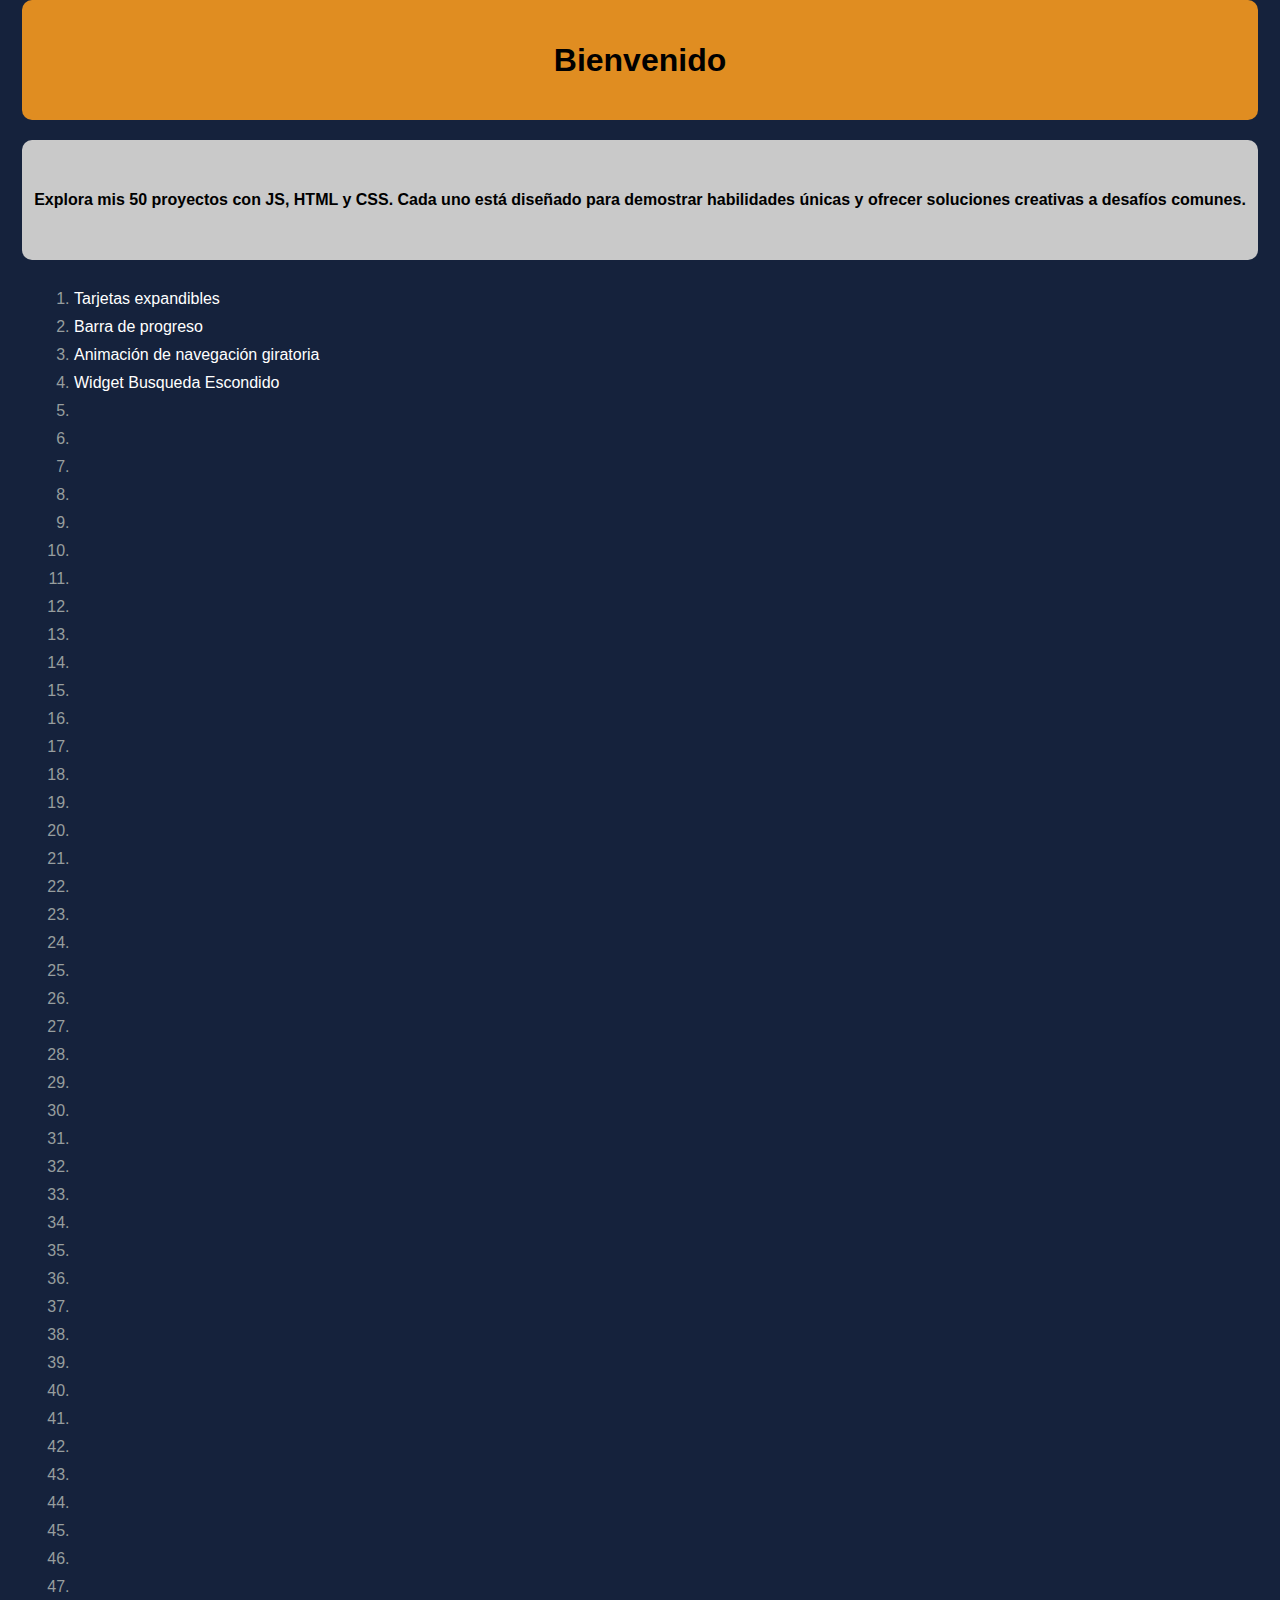
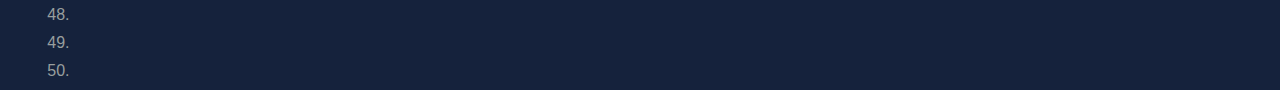
<file: index.html>
<!DOCTYPE html>
<html lang="es">

<head>
  <meta charset="UTF-8">
  <meta name="viewport" content="width=device-width, initial-scale=1.0">
  <title>50 Proyectos Js, html, Css</title>
  <link rel="stylesheet" href="./styles/styles.css">
  <link rel="shortcut icon" href="./img/favicon.svg" type="image/x-icon">
</head>

<body>
  <main>
    <header>
      <h1>Bienvenido</h1>
    </header>
    <section class="presentacion">
      <h4>
        Explora mis 50 proyectos con JS, HTML y CSS.
        Cada uno está diseñado para demostrar habilidades únicas y ofrecer soluciones creativas a desafíos comunes.
      </h4>
    </section>
    <section class="lista">
      <ol>
        <li><a class="pro1" id="pro1" href="../views/proyecto1.html">Tarjetas expandibles</a></li>
        <li><a href="../views/proyecto2.html">Barra de progreso</a></li>
        <li><a href="../views/proyecto3.html">Animación de navegación giratoria</a></li>
        <li><a href="../views/proyecto4.html">Widget Busqueda Escondido</a></li>
        <li><a href="../views/proyecto1.html"></a></li>
        <li><a href="../views/proyecto1.html"></a></li>
        <li><a href="../views/proyecto1.html"></a></li>
        <li><a href="../views/proyecto1.html"></a></li>
        <li><a href="../views/proyecto1.html"></a></li>
        <li><a href="../views/proyecto1.html"></a></li>
        <li><a href="../views/proyecto1.html"></a></li>
        <li><a href="../views/proyecto1.html"></a></li>
        <li><a href="../views/proyecto1.html"></a></li>
        <li><a href="../views/proyecto1.html"></a></li>
        <li><a href="../views/proyecto1.html"></a></li>
        <li><a href="../views/proyecto1.html"></a></li>
        <li><a href="../views/proyecto1.html"></a></li>
        <li><a href="../views/proyecto1.html"></a></li>
        <li><a href="../views/proyecto1.html"></a></li>
        <li><a href="../views/proyecto1.html"></a></li>
        <li><a href="../views/proyecto1.html"></a></li>
        <li><a href="../views/proyecto1.html"></a></li>
        <li><a href="../views/proyecto1.html"></a></li>
        <li><a href="../views/proyecto1.html"></a></li>
        <li><a href="../views/proyecto1.html"></a></li>
        <li><a href="../views/proyecto1.html"></a></li>
        <li><a href="../views/proyecto1.html"></a></li>
        <li><a href="../views/proyecto1.html"></a></li>
        <li><a href="../views/proyecto1.html"></a></li>
        <li><a href="../views/proyecto1.html"></a></li>
        <li><a href="../views/proyecto1.html"></a></li>
        <li><a href="../views/proyecto1.html"></a></li>
        <li><a href="../views/proyecto1.html"></a></li>
        <li><a href="../views/proyecto1.html"></a></li>
        <li><a href="../views/proyecto1.html"></a></li>
        <li><a href="../views/proyecto1.html"></a></li>
        <li><a href="../views/proyecto1.html"></a></li>
        <li><a href="../views/proyecto1.html"></a></li>
        <li><a href="../views/proyecto1.html"></a></li>
        <li><a href="../views/proyecto1.html"></a></li>
        <li><a href="../views/proyecto1.html"></a></li>
        <li><a href="../views/proyecto1.html"></a></li>
        <li><a href="../views/proyecto1.html"></a></li>
        <li><a href="../views/proyecto1.html"></a></li>
        <li><a href="../views/proyecto1.html"></a></li>
        <li><a href="../views/proyecto1.html"></a></li>
        <li><a href="../views/proyecto1.html"></a></li>
        <li><a href="../views/proyecto1.html"></a></li>
        <li><a href="../views/proyecto1.html"></a></li>
        <li><a href="../views/proyecto1.html"></a></li>
      </ol>
    </section>
  </main>
  <script src="../scripts/app.js"></script>
</body>

</html>
</file>
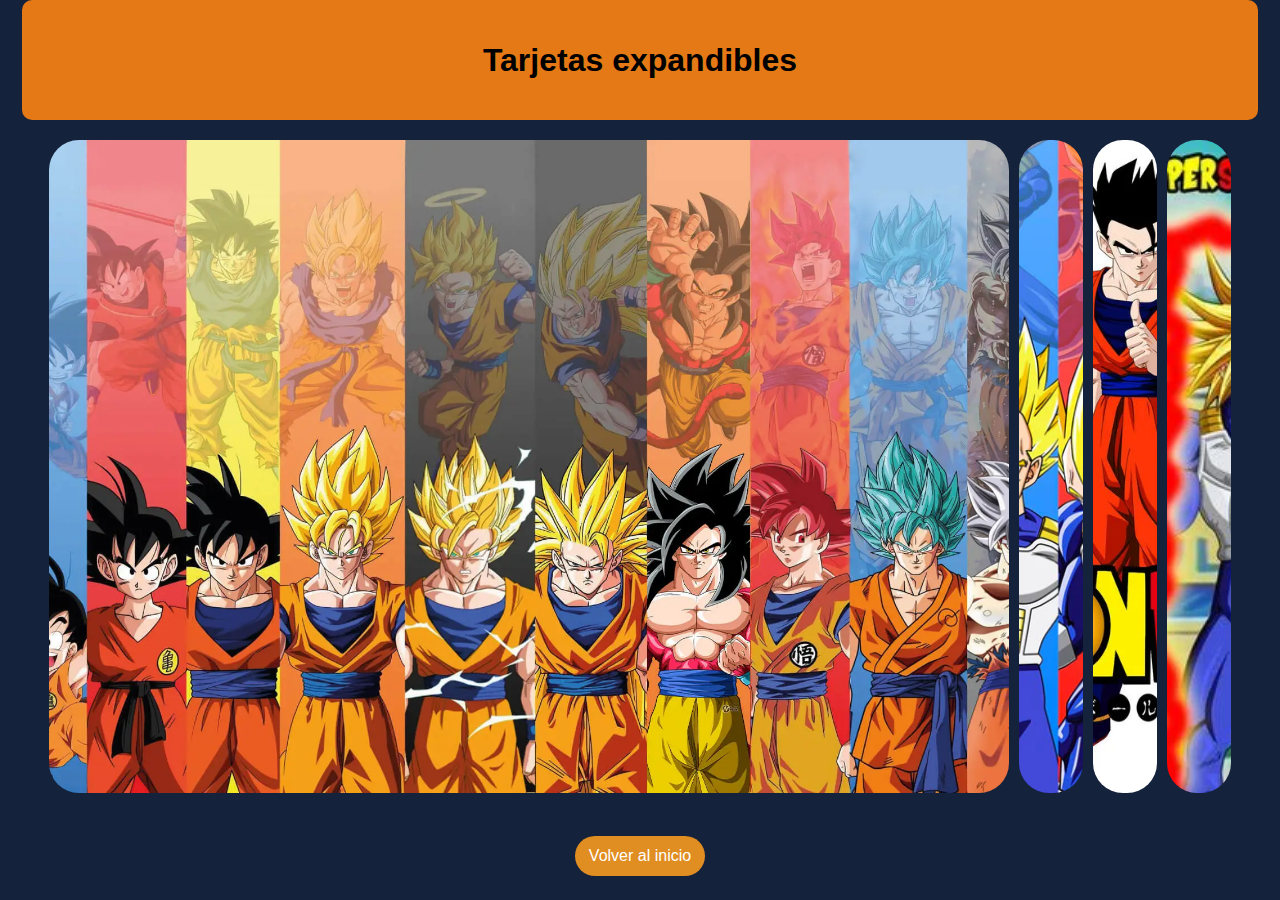
<file: views/proyecto1.html>
<!DOCTYPE html>
<html lang="es">

<head>
  <meta charset="UTF-8">
  <meta name="viewport" content="width=device-width, initial-scale=1.0">
  <title>Tarjetas expandibles</title>
  <link rel="shortcut icon" href="../img/favicon.svg" type="image/x-icon">
  <link rel="stylesheet" href="../styles/proyecto1.css">
</head>

<body>
  <main>
    <header>
      <h1>Tarjetas expandibles</h1>
    </header>
    <section>
      <div class="contentImg" id="contentImg">
        <img class="activa" src="../img/proyecto1/img1.webp" alt="DBZ.img">
        <img src="../img/proyecto1/img2.webp" alt="DBZ.img">
        <img src="../img/proyecto1/img3.webp" alt="DBZ.img">
        <img src="../img/proyecto1/img4.webp" alt="DBZ.img">
      </div>
    </section>
    <footer>
      <section class="btnVolver">
        <a href="../index.html">Volver al inicio</a>
      </section>
    </footer>
  </main>
  <script src="../scripts/proyecto1.js"></script>
</body>

</html>
</file>
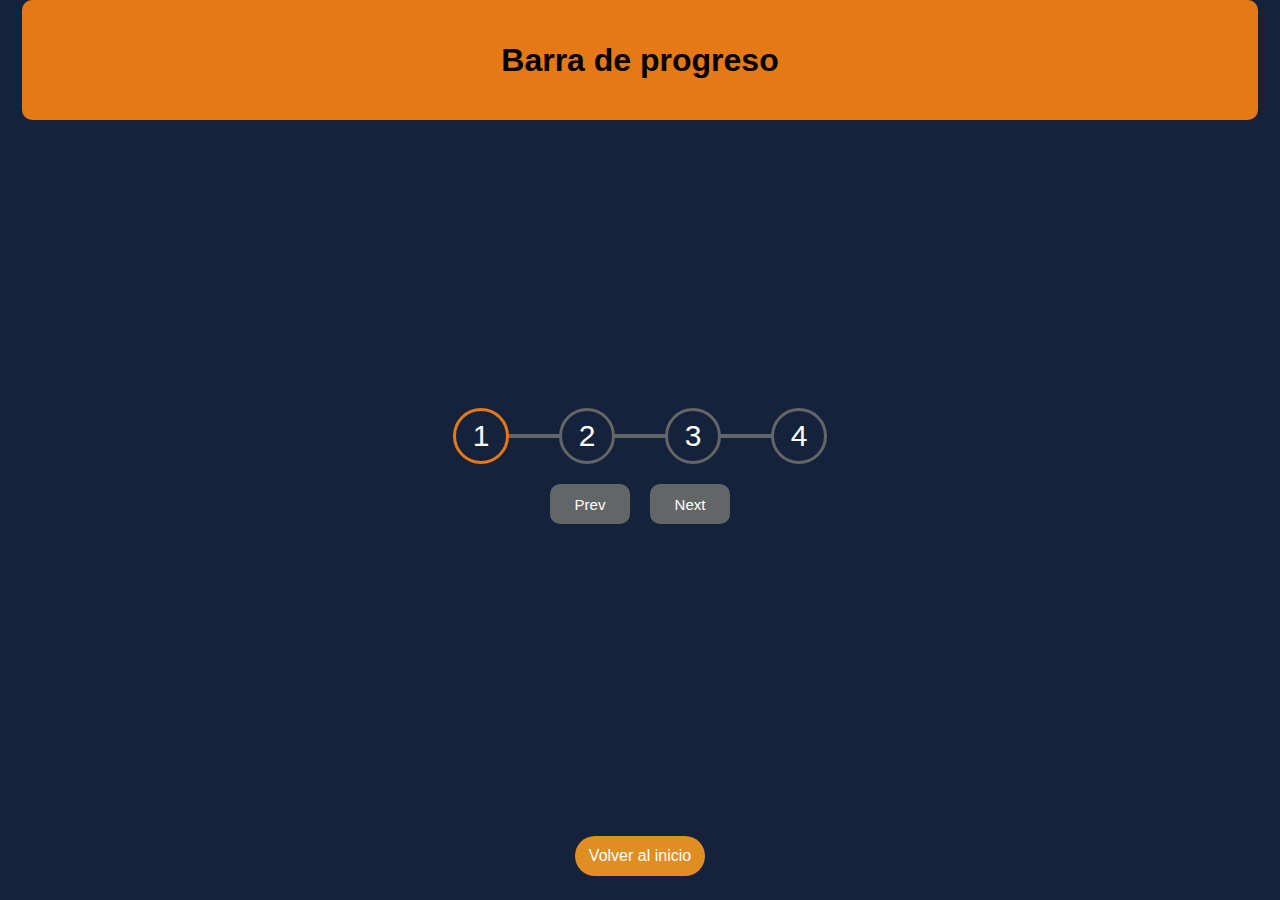
<file: views/proyecto2.html>
<!DOCTYPE html>
<html lang="es">

<head>
  <meta charset="UTF-8">
  <meta name="viewport" content="width=device-width, initial-scale=1.0">
  <title>Barra de progreso</title>
  <link rel="shortcut icon" href="../img/favicon.svg" type="image/x-icon">
  <link rel="stylesheet" href="../styles/proyecto2.css">
</head>

<body>
  <main>
    <header>
      <h1>Barra de progreso</h1>
    </header>
    <section class="content">
      <div class="contentProgreso">
        <div class="progreso" id="progreso"></div>
        <div class="circulo activo">1</div>
        <div class="circulo">2</div>
        <div class="circulo">3</div>
        <div class="circulo">4</div>
      </div>
      <div class="btns">
        <button class="btn" id="btnPrev">Prev</button>
        <button class="btn" id="btnNext">Next</button>
      </div>
    </section>
    
    <footer>
      <section class="btnVolver">
        <a href="../index.html">Volver al inicio</a>
      </section>
    </footer>
  </main>
  <script src="../scripts/proyecto2.js"></script>
</body>

</html>
</file>
<file: styles/styles.css>
:root{
  --azul: #15223C;
  --naranja: #e08d21;
}
*{
  padding: 0;
  margin: 0;
}
body {
  background-color: var(--azul);
}
main{
  height: 100vh;
  display: flex;
  flex-direction: column;
  align-items: center;
  gap: 20px;
  font-family:'Segoe UI', Tahoma, Geneva, Verdana, sans-serif;
}
header{
  width: 95%;
  border-radius: 10px;
  padding: 10px;
  height: 100px;
  background-color: var(--naranja);
  color: black;
  display: flex;
  align-items: center;
  justify-content: center;
}
header h1{
  height: 100px;
  display: grid;
  place-content: center;
}
.presentacion{
  background-color: rgb(201, 201, 201);
  color: black;
  width: 95%;
  border-radius: 10px;
  padding: 10px;
}
.presentacion h4{
  display: flex;
  align-items: center;
  justify-content: center;
  text-align: center;
  height: 100px;
}
.lista{
  width: 90%;
}
.lista li{
  color: rgb(151, 158, 158);
  margin: 10px;
}
.lista a{
  color: white;
  text-decoration: none;
  width: 100%;
}
.lista a:hover, .lista li:hover{
  color: var(--naranja);
  text-decoration: none;
}
footer{
  display: grid;
  place-content: center;
  height: 10%;
}
.btnVolver a{
  display: flex;
  justify-content: center;
  align-items: center;
  border-radius: 20px;
  width: 130px;
  height: 40px;
  background-color: var(--naranja);
  color: white;
  text-decoration: none;
}
.btnVolver :hover{
  transition: all 1s;
  transform: scale(1.2);
}
iframe{
  position: absolute;
  left: 50%;
}
</file>
<file: styles/proyecto1.css>
@import url(./styles.css);

header {
  background-color: rgb(228, 121, 21);
}
section {
  height: 75%;
}
.contentImg{
  display: flex;
  justify-content: center;
  gap: 10px;
  width: 100%;
  height: 100%;
}
img{
  cursor: pointer;
  object-fit: cover;
  object-position: center;
  border-radius: 30px;
  width: 5%;
  transition: all 1s;
  height: 100%;
}
.activa{
  width: 75%;
  object-fit: cover;
  object-position: top;
  height: 100%;
}
</file>
<file: styles/proyecto2.css>
@import url(./styles.css);

header {
  background-color: rgb(228, 121, 21);
}
.content{
  width: 100%;
  height: 75%;
  display: flex;
  flex-direction: column;
  justify-content: center;
  align-items: center;
  gap: 20px;
}
.contentProgreso{
  position: relative;
  display: flex;
  justify-content: start;
  align-items: center;
  font-size: 30px;
  color: white;
  gap: 50px;
  z-index: 2;
}
.contentProgreso::before{
  content: "";
  background-color: rgb(99, 102, 102);
  position: absolute;
  width: 100%;
  height: 4px;
}
.progreso{
  position: absolute;
  background-color: rgb(228, 121, 21);
  width: 0%;
  height: 4px;
  transition:ease 1s;
}
.circulo{
  display: flex;
  justify-content: center;
  align-items: center;
  width: 50px;
  height: 50px;
  border-radius: 100%;
  background-color: #15223C;
  border: solid rgb(99, 102, 102);
  z-index: 1;
}
.circulo.activo{
  transition: all 1s;
  border: solid rgb(228, 121, 21);
}
.btns{
  display: flex;
  gap:20px;
}
.btn{
  font-size: 15px;
  width: 80px;
  height: 40px;
  background-color: rgb(99, 102, 102);
  border: 0;
  border-radius: 10px;
  cursor: pointer;
  color: white;
}
.btn:focus{
  background-color: rgb(228, 121, 21);
}
.btn:active{
  transform: scale(1.1);
}
.btn:disabled{
  cursor: not-allowed;
}
</file>
